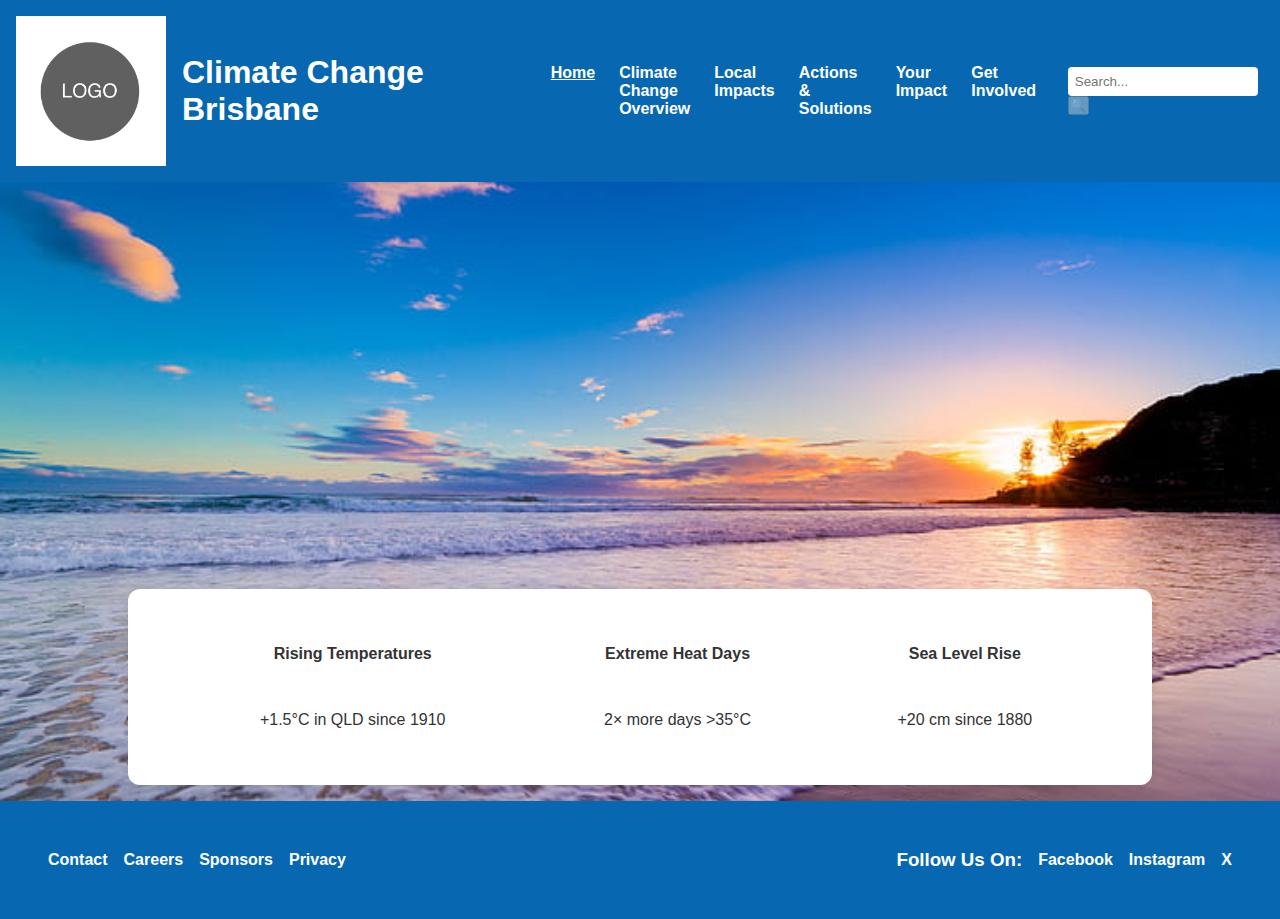
<file: index.html>
<!DOCTYPE html>
<html lang="en">
<head>
  <meta charset="UTF-8">
  <title>Climate Change Brisbane</title>
  <link rel="stylesheet" href="styles.css">
</head>

<body>
  <div class="page-container">

    <!-- Header -->
    <header class="header">
      <div class="header-left">
        <img src="./photos/logo.png" alt="Logo" class="logo" width="150" height="150">
        <h1>Climate Change Brisbane</h1>
      </div>

      <nav class="nav">
        <a href="index.html" class="active">Home</a>
        <a href="content_page1.html">Climate Change Overview</a>
        <a href="content_page2.html">Local Impacts</a>
        <a href="content_page3.html">Actions & Solutions</a>
        <a href="content_page4.html">Your Impact</a>
        <a href="content_page5.html">Get Involved</a>
      </nav>

      <div class="search-bar">
        <input type="text" placeholder="Search..." disabled>
        <button disabled>🔍</button>
      </div>
    </header>

    <!-- Main Content Section -->
    <section class="content-main">
      <!-- Full-width Coast Image -->
      <img src="./photos/coast.jpg" alt="Landing page image" class="hero-image">
      <div class="overlay-table">
        <table>
          <tr>
            <th>Rising Temperatures</th>
            <th>Extreme Heat Days</th>
            <th>Sea Level Rise</th>
          </tr>
          <tr>
            <td>+1.5°C in QLD since 1910</td>
            <td>2× more days >35°C</td>
            <td>+20 cm since 1880</td>
          </tr>
        </table>
      </div>
    </section>

    <!-- Footer -->
    <footer class="footer">
      <div class="footer-left">
        <a href="#">Contact</a>
        <a href="#">Careers</a>
        <a href="#">Sponsors</a>
        <a href="#">Privacy</a>
      </div>

      <div class="footer-right">
        <h3>Follow Us On:</h3>
        <a href="#">Facebook</a>
        <a href="#">Instagram</a>
        <a href="#">X</a>
      </div>
    </footer>

  </div>
</body>
</html>
</file>
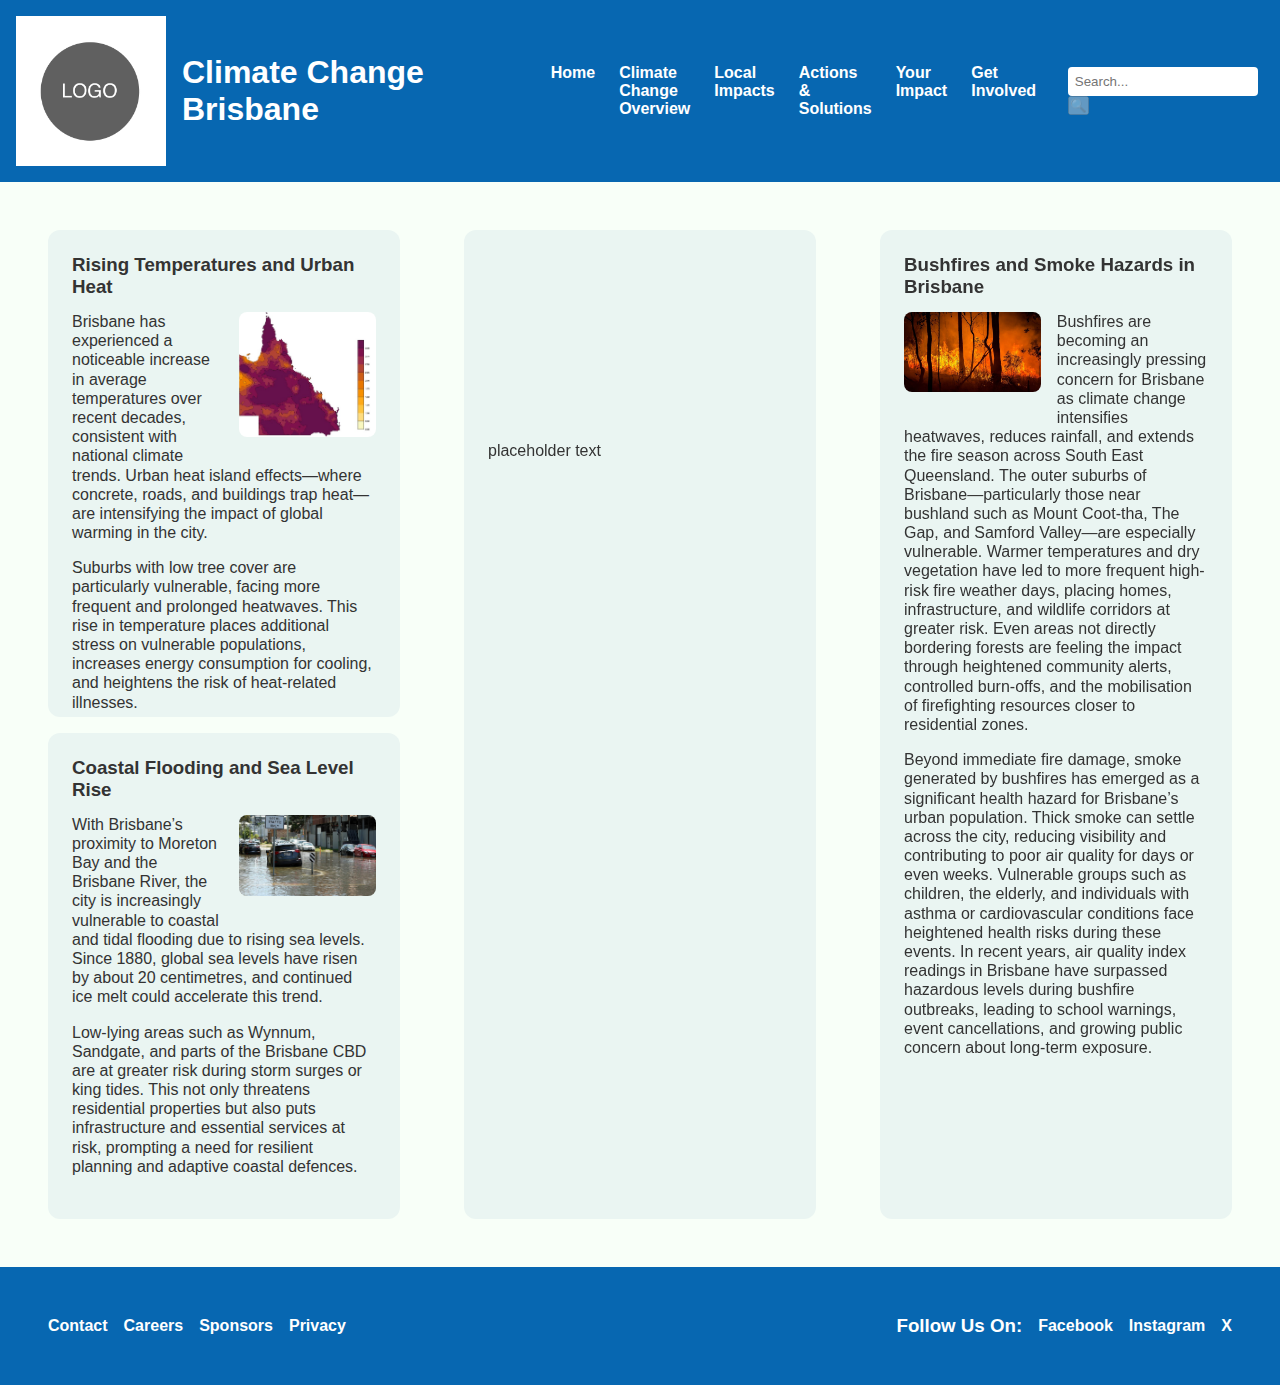
<file: content_page1.html>
<!DOCTYPE html>
<html lang="en">
<head>
  <meta charset="UTF-8">
  <title>Climate Change Brisbane</title>
  <link rel="stylesheet" href="styles.css">
</head>

<body>
  <div class="page-container">

    <!-- Header -->
    <header class="header">
      <div class="header-left">
        <img src="logo.png" alt="Logo" class="logo" width="150" height="150">
        <h1>Climate Change Brisbane</h1>
      </div>

      <nav class="nav">
        <a href="index.html">Home</a>
        <a href="content_page1.html">Climate Change Overview</a>
        <a href="content_page2.html">Local Impacts</a>
        <a href="content_page3.html">Actions & Solutions</a>
        <a href="content_page4.html">Your Impact</a>
        <a href="content_page5.html">Get Involved</a>
      </nav>

      <div class="search-bar">
        <input type="text" placeholder="Search..." disabled>
        <button disabled>🔍</button>
      </div>
    </header>

    <!-- Main Content -->
    <section class="content">

      <!-- Left Column -->
      <div class="left-column">
        <div class="image-text-box">
          <h3>Rising Temperatures and Urban Heat</h3>
          <img src="heat.jpg" alt="image 1" class="float-image">
          <p>Brisbane has experienced a noticeable increase in average temperatures over recent decades, consistent with national climate trends. Urban heat island effects—where 
            concrete, roads, and buildings trap heat—are intensifying the impact of global warming in the city. 
          </p>
          <p>
            Suburbs with low tree cover are particularly vulnerable, facing 
            more frequent and prolonged heatwaves. This rise in temperature places additional stress on vulnerable populations, increases energy consumption for cooling, and 
            heightens the risk of heat-related illnesses.
          </p>
        </div>
        <div class="image-text-box">
          <h3>Coastal Flooding and Sea Level Rise</h3>
          <img src="flood.jpg" alt="image 2" class="float-image">
          <p>With Brisbane’s proximity to Moreton Bay and the Brisbane River, the city is increasingly vulnerable to coastal and tidal flooding due to rising sea levels. Since 
            1880, global sea levels have risen by about 20 centimetres, and continued ice melt could accelerate this trend. 
          </p>
          <p>
            Low-lying areas such as Wynnum, Sandgate, and parts 
            of the Brisbane CBD are at greater risk during storm surges or king tides. This not only threatens residential properties but also puts infrastructure and essential 
            services at risk, prompting a need for resilient planning and adaptive coastal defences.
          </p>
        </div>
      </div>

      <!-- Middle Column -->
      <div class="middle-column">
        <div class="video-box">
          <iframe width="560" height="315"
            src="https://www.youtube.com/embed/fQZQ-benW9Y?si=Fs5UpnzwLrQLPlmw"
            title="YouTube video player" frameborder="0"
            allow="accelerometer; autoplay; clipboard-write; encrypted-media; gyroscope; picture-in-picture; web-share"
            referrerpolicy="strict-origin-when-cross-origin"
            allowfullscreen></iframe>
          <p>placeholder text</p>
        </div>
      </div>

      <!-- Right Column -->
      <div class="right-column">
        <div class="image-text-box">
          <h3>Bushfires and Smoke Hazards in Brisbane</h3>
          <img src="fire.jpg" alt="Supporting visual 3" class="float-left-image">
          <p>Bushfires are becoming an increasingly pressing concern for Brisbane as climate change intensifies heatwaves, reduces rainfall, and extends the fire season 
            across South East Queensland. The outer suburbs of Brisbane—particularly those near bushland such as Mount Coot-tha, The Gap, and Samford Valley—are especially 
            vulnerable. Warmer temperatures and dry vegetation have led to more frequent high-risk fire weather days, placing homes, infrastructure, and wildlife corridors at 
            greater risk. Even areas not directly bordering forests are feeling the impact through heightened community alerts, controlled burn-offs, and the mobilisation of 
            firefighting resources closer to residential zones. 
          </p>
          <p>
            Beyond immediate fire damage, smoke generated by bushfires has emerged as a significant health hazard for 
            Brisbane’s urban population. Thick smoke can settle across the city, reducing visibility and contributing to poor air quality for days or even weeks. Vulnerable 
            groups such as children, the elderly, and individuals with asthma or cardiovascular conditions face heightened health risks during these events. In recent years, 
            air quality index readings in Brisbane have surpassed hazardous levels during bushfire outbreaks, leading to school warnings, event cancellations, and growing public 
            concern about long-term exposure.
          </p>
        </div>
      </div>

    </section>

    <!-- Footer -->
    <footer class="footer">
      <div class="footer-left">
        <a href="#">Contact</a>
        <a href="#">Careers</a>
        <a href="#">Sponsors</a>
        <a href="#">Privacy</a>
      </div>

      <div class="footer-right">
        <h3>Follow Us On:</h3>
        <a href="#">Facebook</a>
        <a href="#">Instagram</a>
        <a href="#">X</a>
      </div>
    </footer>

  </div>
</body>
</html>
</file>
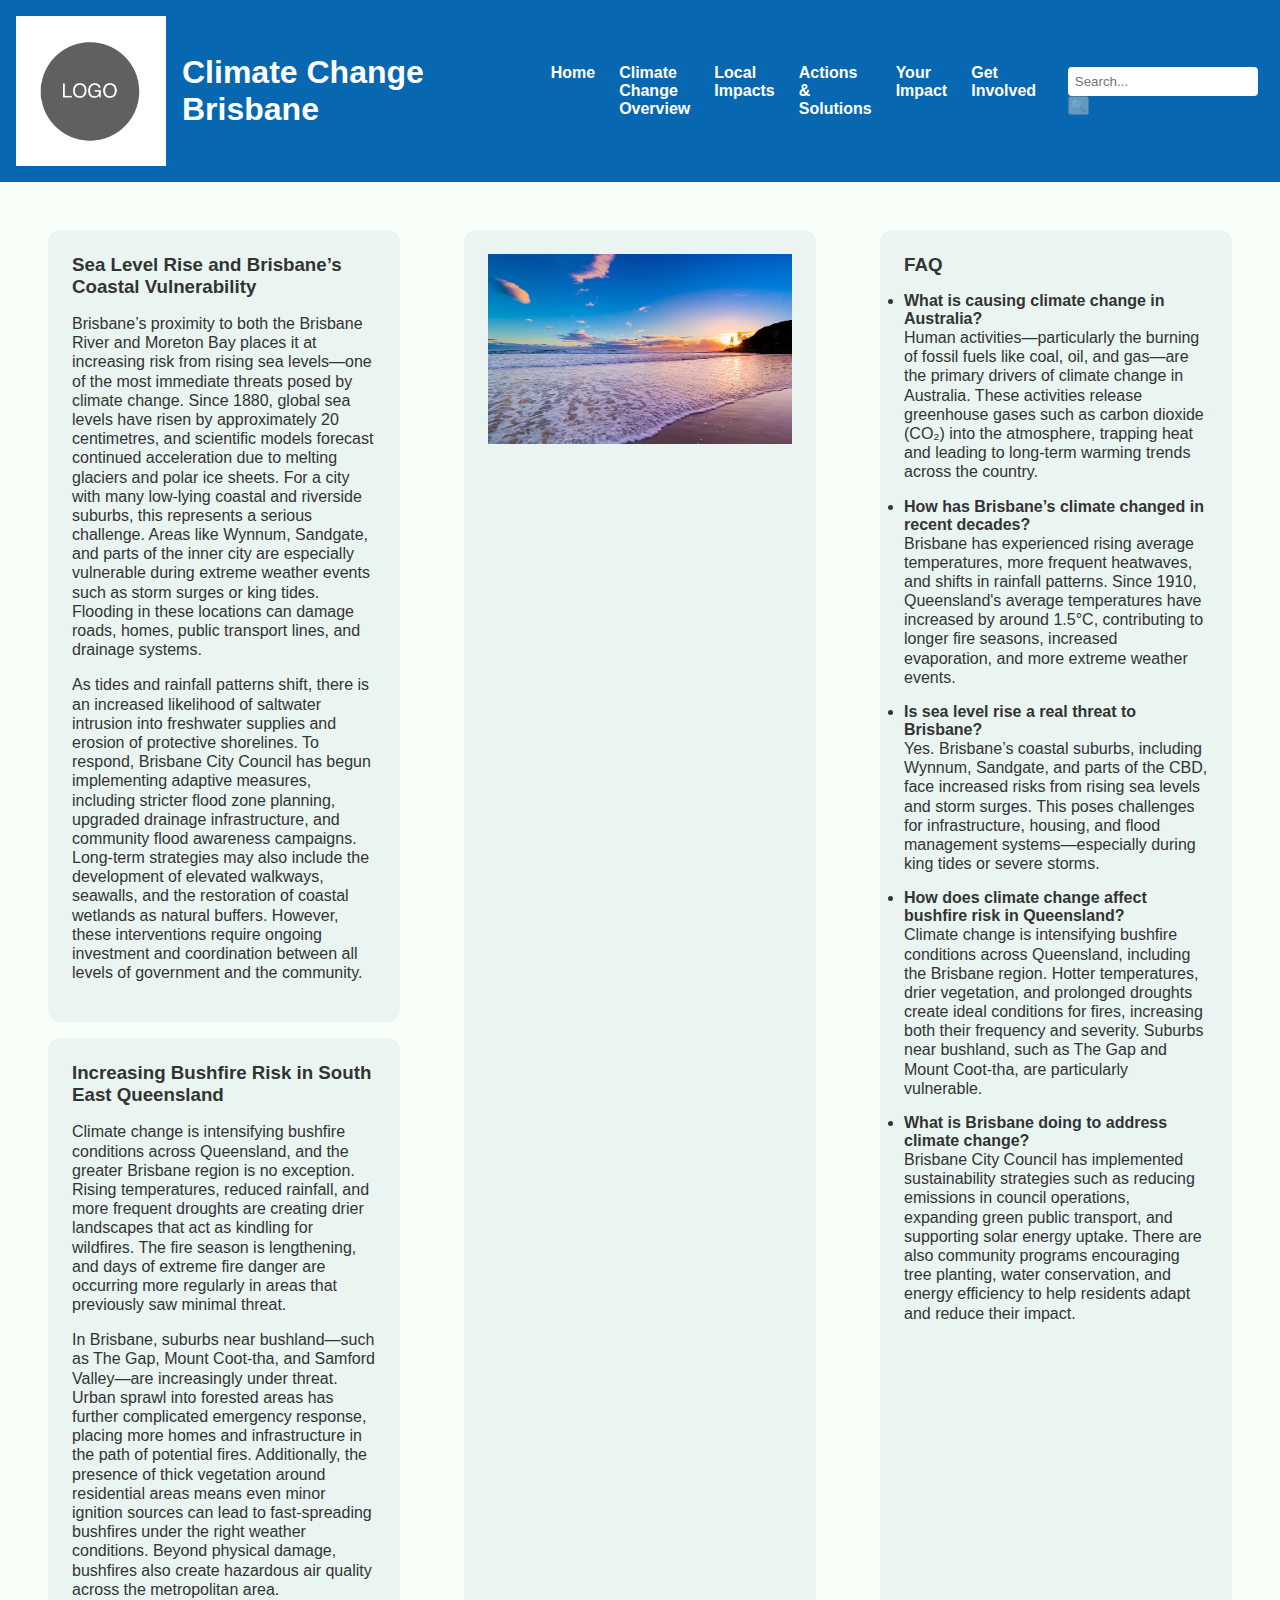
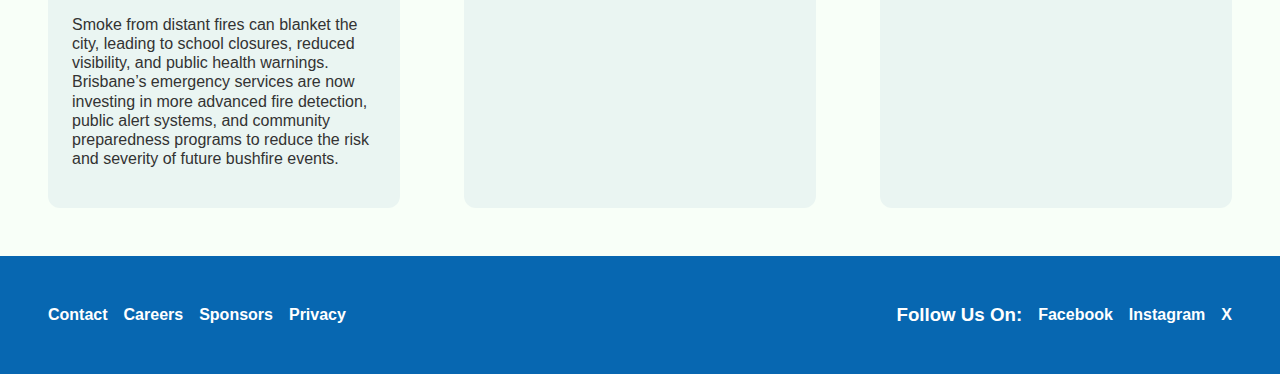
<file: content_page2.html>
<!DOCTYPE html>
<html lang="en">
<head>
  <meta charset="UTF-8">
  <title>Climate Change Brisbane</title>
  <link rel="stylesheet" href="styles.css">
</head>

<body>
  <div class="page-container">

    <!-- Header -->
    <header class="header">
      <div class="header-left">
        <img src="./photos/logo.png" alt="Logo" class="logo" width="150" height="150">
        <h1>Climate Change Brisbane</h1>
      </div>

      <nav class="nav">
        <a href="index.html">Home</a>
        <a href="content_page1.html">Climate Change Overview</a>
        <a href="content_page2.html">Local Impacts</a>
        <a href="content_page3.html">Actions & Solutions</a>
        <a href="content_page4.html">Your Impact</a>
        <a href="content_page5.html">Get Involved</a>
      </nav>

      <div class="search-bar">
        <input type="text" placeholder="Search..." disabled>
        <button disabled>🔍</button>
      </div>
    </header>

    <!-- Main Content -->
    <section class="content">

      <!-- Column 1: Text Boxes -->
      <div class="left-column">
        <div class="text-box">
          <h3>Sea Level Rise and Brisbane’s Coastal Vulnerability</h3>
          <p>Brisbane’s proximity to both the Brisbane River and Moreton Bay places it at increasing risk from rising sea levels—one of the most immediate threats posed by climate 
            change. Since 1880, global sea levels have risen by approximately 20 centimetres, and scientific models forecast continued acceleration due to melting glaciers 
            and polar ice sheets. For a city with many low-lying coastal and riverside suburbs, this represents a serious challenge. Areas like Wynnum, Sandgate, and parts of 
            the inner city are especially vulnerable during extreme weather events such as storm surges or king tides. Flooding in these locations can damage roads, homes, 
            public transport lines, and drainage systems.
          </p>
          <p>
            As tides and rainfall patterns shift, there is an increased likelihood of saltwater intrusion into freshwater supplies 
            and erosion of protective shorelines. To respond, Brisbane City Council has begun implementing adaptive measures, including stricter flood zone planning, upgraded 
            drainage infrastructure, and community flood awareness campaigns. Long-term strategies may also include the development of elevated walkways, seawalls, and the 
            restoration of coastal wetlands as natural buffers. However, these interventions require ongoing investment and coordination between all levels of government and 
            the community.
          </p>
        </div>
        <div class="text-box">
          <h3>Increasing Bushfire Risk in South East Queensland</h3>
          <p>Climate change is intensifying bushfire conditions across Queensland, and the greater Brisbane region is no exception. Rising temperatures, reduced rainfall, and 
            more frequent droughts are creating drier landscapes that act as kindling for wildfires. The fire season is lengthening, and days of extreme fire danger are occurring 
            more regularly in areas that previously saw minimal threat. 
          </p>
          <p>
            In Brisbane, suburbs near bushland—such as The Gap, Mount Coot-tha, and Samford Valley—are increasingly 
            under threat. Urban sprawl into forested areas has further complicated emergency response, placing more homes and infrastructure in the path of potential fires. 
            Additionally, the presence of thick vegetation around residential areas means even minor ignition sources can lead to fast-spreading bushfires under the right weather 
            conditions. Beyond physical damage, bushfires also create hazardous air quality across the metropolitan area.
          </p>
          <p>
            Smoke from distant fires can blanket the city, leading 
            to school closures, reduced visibility, and public health warnings. Brisbane’s emergency services are now investing in more advanced fire detection, public alert 
            systems, and community preparedness programs to reduce the risk and severity of future bushfire events.
          </p>
        </div>
      </div>

      <!-- Column 2: Image -->
      <div class="middle-column">
        <div class="image-box">
          <img src="./photos/coast.jpg" alt="climate change image" class="column-image">
        </div>
      </div>

      <!-- Column 3: FAQ -->
      <div class="right-column">
        <div class="FAQ-box">
          <h3>FAQ</h3>
          <ul>
            <li>
              <strong>What is causing climate change in Australia?</strong>
              <p>Human activities—particularly the burning of fossil fuels like coal, oil, and gas—are the primary drivers of climate change in Australia. These activities 
              release greenhouse gases such as carbon dioxide (CO₂) into the atmosphere, trapping heat and leading to long-term warming trends across the country.</p>
            </li>
            <li>
              <strong>How has Brisbane’s climate changed in recent decades?</strong>
              <p>Brisbane has experienced rising average temperatures, more frequent heatwaves, and shifts in rainfall patterns. Since 1910, Queensland's average temperatures 
              have increased by around 1.5°C, contributing to longer fire seasons, increased evaporation, and more extreme weather events.</p>
            </li>
            <li>
              <strong>Is sea level rise a real threat to Brisbane?</strong>
              <p>Yes. Brisbane’s coastal suburbs, including Wynnum, Sandgate, and parts of the CBD, face increased risks from rising sea levels and storm surges. This poses 
              challenges for infrastructure, housing, and flood management systems—especially during king tides or severe storms.</p>
            </li>
            <li>
              <strong>How does climate change affect bushfire risk in Queensland?</strong>
              <p>Climate change is intensifying bushfire conditions across Queensland, including the Brisbane region. Hotter temperatures, drier vegetation, and prolonged 
              droughts create ideal conditions for fires, increasing both their frequency and severity. Suburbs near bushland, such as The Gap and Mount Coot-tha, are particularly vulnerable.</p>
            </li>
            <li>
              <strong>What is Brisbane doing to address climate change?</strong>
              <p>Brisbane City Council has implemented sustainability strategies such as reducing emissions in council operations, expanding green public transport, and 
              supporting solar energy uptake. There are also community programs encouraging tree planting, water conservation, and energy efficiency to help residents adapt 
              and reduce their impact.</p>
            </li>            
          </ul>
        </div>
      </div>

    </section>

    <!-- Footer -->
    <footer class="footer">
      <div class="footer-left">
        <a href="#">Contact</a>
        <a href="#">Careers</a>
        <a href="#">Sponsors</a>
        <a href="#">Privacy</a>
      </div>

      <div class="footer-right">
        <h3>Follow Us On:</h3>
        <a href="#">Facebook</a>
        <a href="#">Instagram</a>
        <a href="#">X</a>
      </div>
    </footer>

  </div>
</body>
</html>
</file>
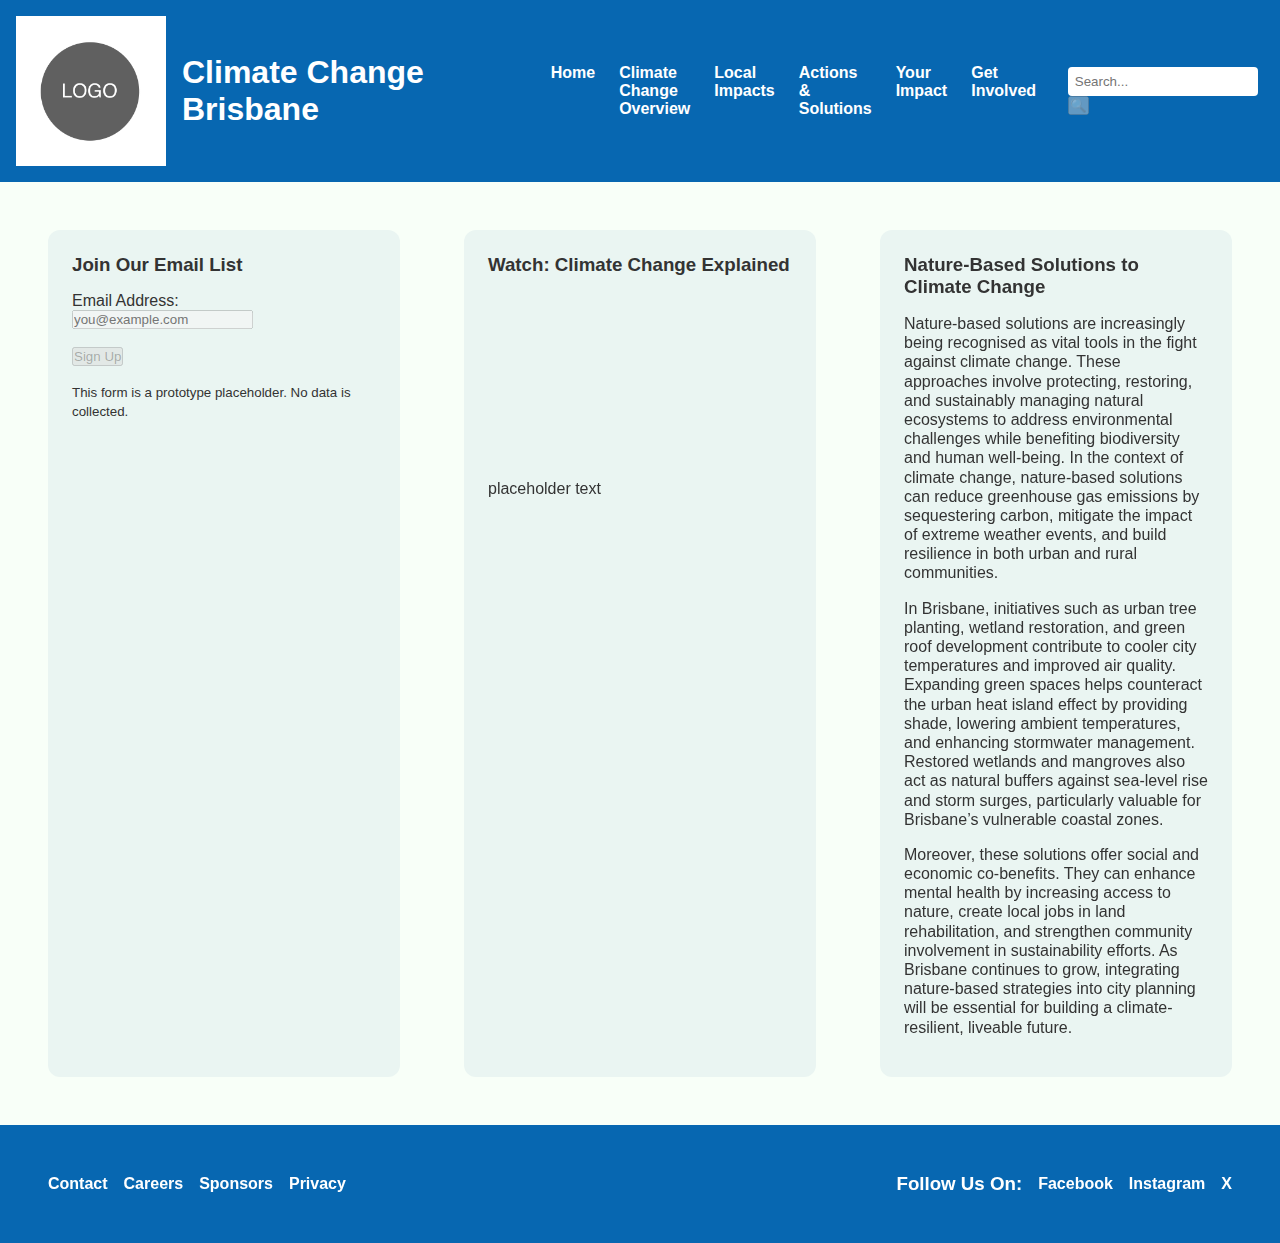
<file: content_page3.html>
<!DOCTYPE html>
<html lang="en">
<head>
  <meta charset="UTF-8">
  <title>Climate Change Brisbane</title>
  <link rel="stylesheet" href="styles.css">
</head>

<body>
  <div class="page-container">

    <!-- Header -->
    <header class="header">
      <div class="header-left">
        <img src="./photos/logo.png" alt="Logo" class="logo" width="150" height="150">
        <h1>Climate Change Brisbane</h1>
      </div>

      <nav class="nav">
        <a href="index.html">Home</a>
        <a href="content_page1.html">Climate Change Overview</a>
        <a href="content_page2.html">Local Impacts</a>
        <a href="content_page3.html">Actions & Solutions</a>
        <a href="content_page4.html">Your Impact</a>
        <a href="content_page5.html">Get Involved</a>
      </nav>

      <div class="search-bar">
        <input type="text" placeholder="Search..." disabled>
        <button disabled>🔍</button>
      </div>
    </header>

    <!-- Main Content -->
    <section class="content">

      <!-- Column 1: Email Signup Form -->
      <div class="left-column">
        <div class="form-box">
          <h3>Join Our Email List</h3>
          <form>
            <label for="email">Email Address:</label><br>
            <input type="email" id="email" name="email" placeholder="you@example.com" disabled><br><br>
            <button type="submit" disabled>Sign Up</button>
          </form>
          <p><small>This form is a prototype placeholder. No data is collected.</small></p>
        </div>
      </div>

      <!-- Column 2: Embedded Video -->
      <div class="middle-column">
        <div class="video-box">
          <h3>Watch: Climate Change Explained</h3>
          <iframe width="560" height="315"
            src="https://www.youtube.com/embed/9Yq2OPJR-a4?si=SKNx8qv23nv4-U0X"
            title="YouTube video player" frameborder="0"
            allow="accelerometer; autoplay; clipboard-write; encrypted-media; gyroscope; picture-in-picture; web-share"
            referrerpolicy="strict-origin-when-cross-origin"
            allowfullscreen></iframe>
          <p>placeholder text</p>
        </div>
      </div>

      <!-- Column 3: Text Block -->
      <div class="right-column">
        <div class="text-box">
          <h3>Nature-Based Solutions to Climate Change</h3>
          <p>Nature-based solutions are increasingly being recognised as vital tools in the fight against climate change. These approaches involve protecting, restoring, and 
            sustainably managing natural ecosystems to address environmental challenges while benefiting biodiversity and human well-being. In the context of climate change, 
            nature-based solutions can reduce greenhouse gas emissions by sequestering carbon, mitigate the impact of extreme weather events, and build resilience in both urban 
            and rural communities. 
          <p>In Brisbane, initiatives such as urban tree planting, wetland restoration, and green roof development contribute to cooler city temperatures 
            and improved air quality. Expanding green spaces helps counteract the urban heat island effect by providing shade, lowering ambient temperatures, and enhancing 
            stormwater management. Restored wetlands and mangroves also act as natural buffers against sea-level rise and storm surges, particularly valuable for Brisbane’s 
            vulnerable coastal zones.
          </p> 
          <p>Moreover, these solutions offer social and economic co-benefits. They can enhance mental health by increasing access to nature, 
            create local jobs in land rehabilitation, and strengthen community involvement in sustainability efforts. As Brisbane continues to grow, integrating nature-based 
            strategies into city planning will be essential for building a climate-resilient, liveable future.
          </p>
        </div>
      </div>

    </section>

    <!-- Footer -->
    <footer class="footer">
      <div class="footer-left">
        <a href="#">Contact</a>
        <a href="#">Careers</a>
        <a href="#">Sponsors</a>
        <a href="#">Privacy</a>
      </div>

      <div class="footer-right">
        <h3>Follow Us On:</h3>
        <a href="#">Facebook</a>
        <a href="#">Instagram</a>
        <a href="#">X</a>
      </div>
    </footer>

  </div>
</body>
</html>
</file>
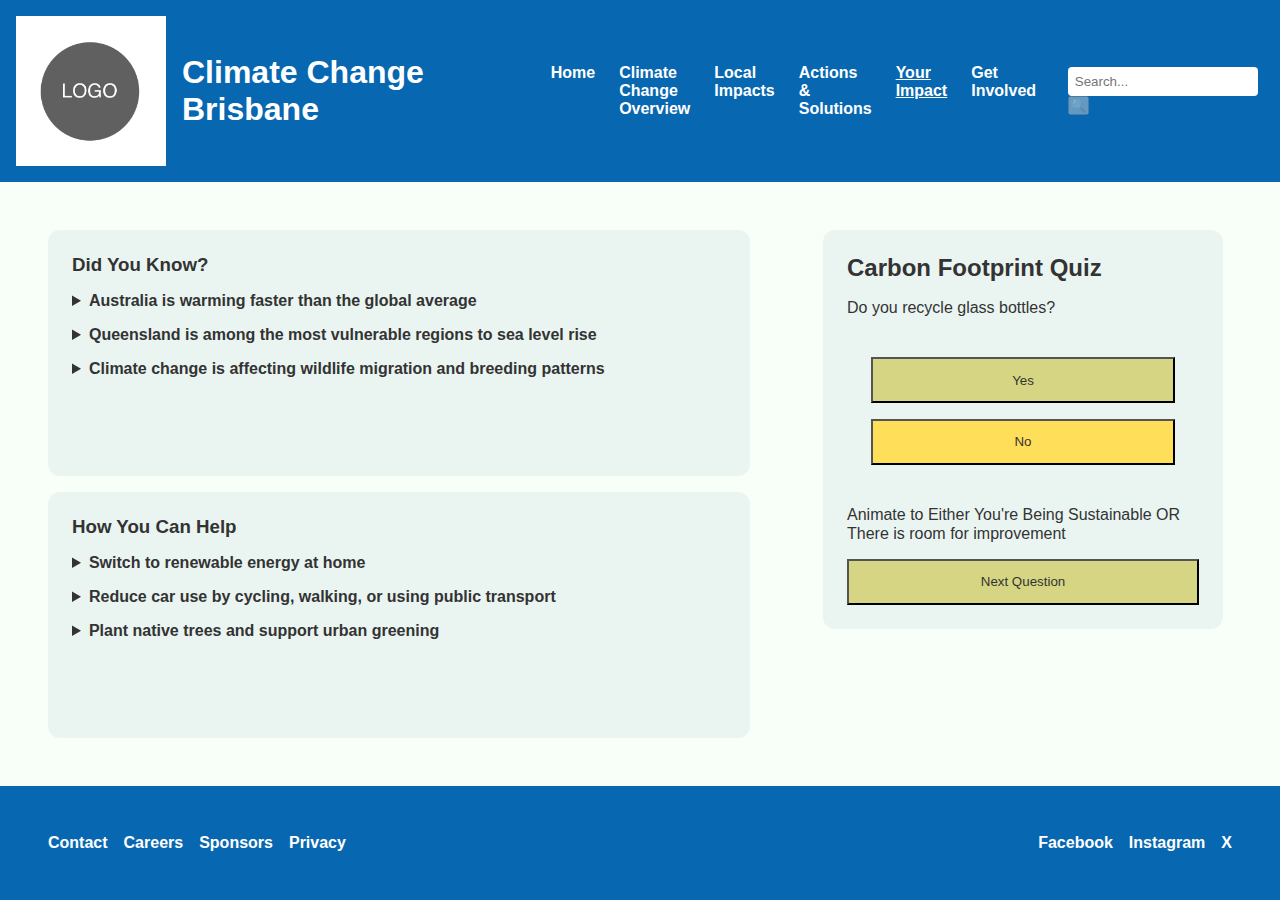
<file: content_page4.html>
<!DOCTYPE html>
<html lang="en">
<head>
  <meta charset="UTF-8">
  <title>Climate Change Brisbane</title>
  <link rel="stylesheet" href="styles.css">
</head>

<body>
  <div class="page-container">

    <!-- Header -->
    <header class="header">
      <div class="header-left">
        <img src="./photos/logo.png" alt="Logo" class="logo" width="150" height="150">
        <h1><a href="index.html">Climate Change Brisbane</a></h1>
      </div>

      <nav class="nav">
        <a href="index.html">Home</a>
        <a href="content_page1.html">Climate Change Overview</a>
        <a href="content_page2.html">Local Impacts</a>
        <a href="content_page3.html">Actions & Solutions</a>
        <a href="content_page4.html" class="active">Your Impact</a>
        <a href="content_page5.html">Get Involved</a>
      </nav>

      <div class="search-bar">
        <input type="text" placeholder="Search..." disabled>
        <button disabled>🔍</button>
      </div>
    </header>

    <!-- Main Content -->
    <section class="content">

      <!-- Left Column: Facts and Tips -->
      <div class="left-column">
        <div class="info-box">
          <h3>Did You Know?</h3>
          <details>
            <summary>Australia is warming faster than the global average</summary>
            <p>Since 1910, Australia's average land temperature has increased by 1.5°C, 
              contributing to more frequent extreme weather events like heatwaves, 
              bushfires, and droughts.
            </p>
          </details>
          <details>
            <summary>Queensland is among the most vulnerable regions to sea level rise</summary>
            <p>Low-lying coastal suburbs in Brisbane—like Wynnum and Sandgate—face an 
              increasing risk of tidal flooding due to rising sea levels and storm surges.
            </p>
          </details>
          <details>
            <summary>Climate change is affecting wildlife migration and breeding patterns</summary>
            <p>Species such as the green sea turtle are producing more female hatchlings 
              due to warmer sand temperatures, which could disrupt ecological balance over time.
            </p>
          </details>
        </div>

        <div class="info-box">
          <h3>How You Can Help</h3>
          <details>
            <summary>Switch to renewable energy at home</summary>
            <p>Installing solar panels or choosing a green energy provider reduces 
              dependence on fossil fuels and lowers your household carbon footprint.
            </p>
          </details>
          <details>
            <summary>Reduce car use by cycling, walking, or using public transport</summary>
            <p>Cutting back on short car trips helps reduce greenhouse gas emissions 
              and improves air quality in your community.
            </p>
          </details>
          <details>
            <summary>Plant native trees and support urban greening</summary>
            <p>Trees absorb CO₂, provide shade, and help cool urban areas—supporting 
              local biodiversity and reducing the urban heat island effect.</p>
          </details>
        </div>
      </div>

      <!-- Right Column: Quiz -->
      <div class="quiz-column">
        <div class="quiz-box">
          <h2>Carbon Footprint Quiz</h2>
          <p class="quiz-question">Do you recycle glass bottles?</p>

          <div class="quiz-responses">
            <button class="yes-button">Yes</button>
            <button class="no-button">No</button>
          </div>

          <p class="quiz-feedback">Animate to Either You're Being Sustainable OR There is room for improvement</p>

          <button class="next-button">Next Question</button>
        </div>
      </div>

    </section>

    <!-- Footer -->
    <footer class="footer">
      <div class="footer-left">
        <a href="#">Contact</a>
        <a href="#">Careers</a>
        <a href="#">Sponsors</a>
        <a href="#">Privacy</a>
      </div>

      <div class="footer-right">
        <a href="https://www.facebook.com">Facebook</a>
        <a href="https://www.instagram.com">Instagram</a>
        <a href="https://www.x.com">X</a>
      </div>
    </footer>

  </div>
</body>
</html>
</file>
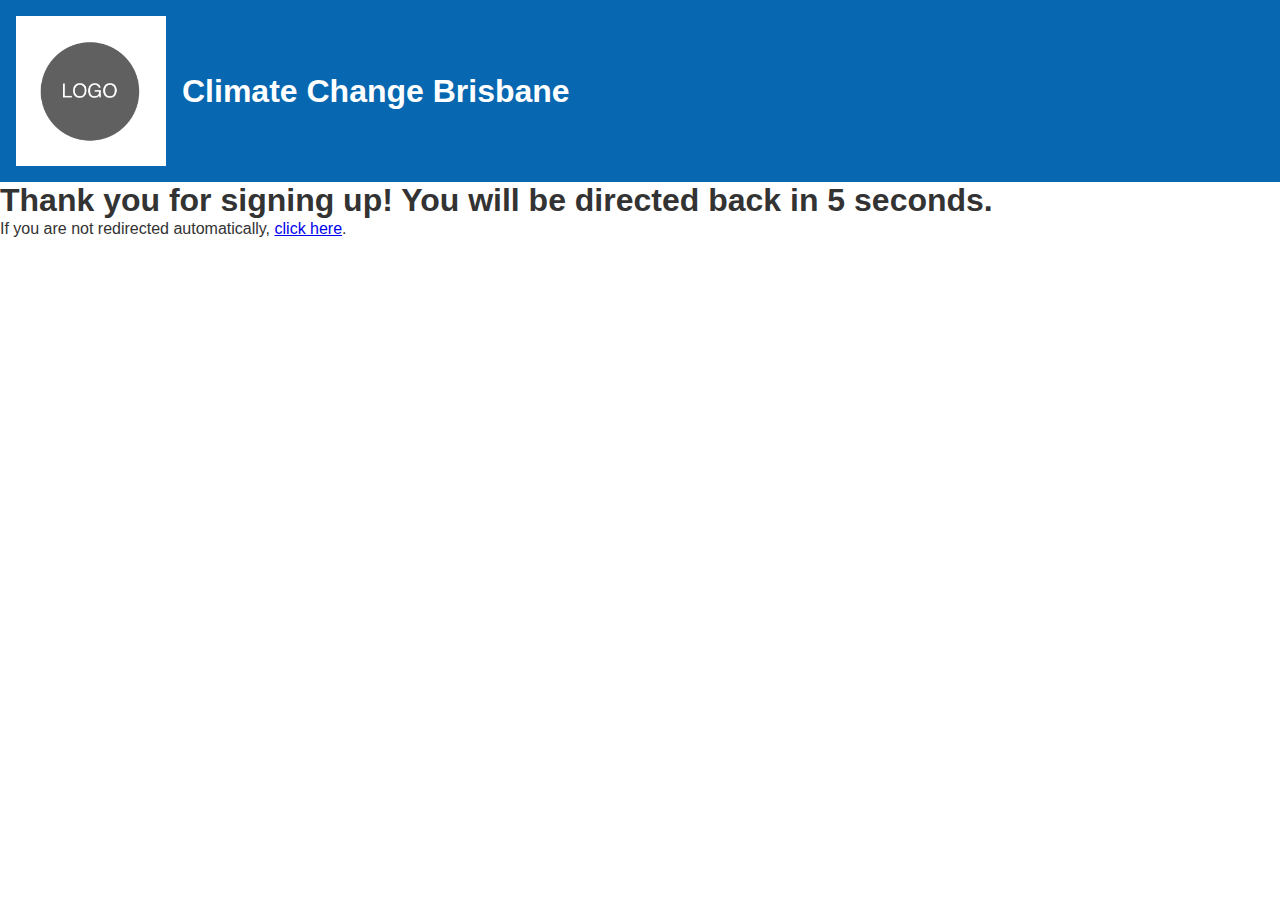
<file: thankyou.html>
<!DOCTYPE html>
<html lang="en">
<head>
    <meta charset="UTF-8">
    <meta name="viewport" content="width=device-width, initial-scale=1.0">
    <meta http-equiv="refresh" content="5; url=content_page3.html">
    <title>Thank You</title>
    <link rel="stylesheet" href="styles.css">
</head>
<body>
    <header class="header">
        <div class="header-left">
          <img src="./photos/logo.png" alt="Logo" class="logo" width="150" height="150">
          <h1><a href="index.html">Climate Change Brisbane</a></h1>
        </div>
    </header>

    <h1>Thank you for signing up! You will be directed back in 5 seconds.</h1>
    <p>If you are not redirected automatically, <a href="content_page3.html">click here</a>.</p>
</body>
</html>
</file>
<file: styles.css>
* {
    margin: 0;
    padding: 0;
    box-sizing: border-box;
  }
  
  html, body {
    height: 100%;
  }
  
  body {
    font-family: sans-serif;
    background-color: #FFFFFF;
    color: #333333;
    width: 100%;
  height: 100vh;
  }
  
  .page-container {
    display: flex;
    flex-direction: column;
    min-height: 100vh;
  }
  
  /* Header */
  header {
    display: flex;
    justify-content: space-between;
    align-items: center;
    padding: 1em 2em;
  }
  
  .header {
    background-color: #0767B1;
    color: #FFFFFF;
    padding: 0;
    font-weight: bold;
  }
  
  .header-left {
    display: flex;
    align-items: center;
    gap: 1em;
    background-color: #0767B1;
    padding: 1em;
  }

  .header-left h1 a {
    color: #FFFFFF;
    text-decoration: none;
  }
  
  .nav {
    flex: 1;
    display: flex;
    justify-content: center;
    gap: 1.5em;
    background-color: #0767B1;
    padding: 1em;
    color: #FFFFFF;
  }

  .nav a {
    color: #FFFFFF;
    text-decoration: none;
    font-weight: bold;
  }

  .nav a:hover {
    text-decoration: underline;
  }

  .nav a.active {
    text-decoration: underline;
  }
  
  .search-bar {
    background-color: #0767B1;
    color: #FFFFFF;
    border: none;
    padding: 0.5em 1em;
  }
  
  .search-bar input {
    background-color: #FFFFFF;
    color: #333;
    border: none;
    padding: 0.5em;
    border-radius: 4px;
  }
  
  .logo {
    background-color: #FFFFFF;
    /*padding: 1em;*/
  }
  
  /* Hero Section with Overlay Table */
  .content-main {
    position: relative;
    width: 100%;
    overflow: hidden;
  }
  
  .hero-image {
    width: 100%;
    height: 619px;
    object-fit: cover;
    display: block;
  }
  
  .overlay-table {
    position: absolute;
    bottom: 1em;
    left: 50%;
    transform: translateX(-50%);
    background-color: #ffffff;
    padding: 1.5em 2em;
    border-radius: 12px;
    box-shadow: 0 0 10px rgba(0, 0, 0, 0.08);
    width: 80%;
    text-align: center;
    z-index: 10;
  }
  
  .overlay-table table {
    width: 100%;
    border-collapse: separate;
    border-spacing: 2em 1em;
  }
  
  .overlay-table th,
  .overlay-table td {
    padding: 1em;
  }
  
  /* General content layout for other pages */
  .content {
    display: flex;
    flex-wrap: wrap;
    gap: 2em;
    padding: 2em;
    background-color: #F8FFF8;
    box-sizing: border-box;
    flex: 1;
  }
  
  .left-column,
  .middle-column,
  .right-column {
    flex: 1;
    min-width: 250px;
    display: flex;
    flex-direction: column;
    gap: 1em;
    padding: 1em;
  }

  .video-box iframe {
    width: 100%;
    height: auto;
    aspect-ratio: 16 / 9;
    border: none;
    border-radius: 8px;
  }

  /* Shared content blocks */
  .image-text-box,
  .video-box,
  .text-box,
  .info-box,
  .quiz-box,
  .quiz-responses,
  .image-box,
  .FAQ-box,
  .pledge-form-box,
  .current-pledges-box,
  .form-box {
    background-color: #EAF5F2;
    padding: 1.5em;
    border-radius: 12px;
    display: flex;
    flex-direction: column;
    gap: 1em;
    height: 100%;
  }

  .info-box summary {
    font-weight: bold;
  }

  .image-text-box {
    display: block;
    overflow: hidden; /* Helps contain floated content */
  }

  .float-image {
    float: right;
    max-width: 45%;
    margin-left: 1em;
    margin-bottom: 1em;
    border-radius: 8px;
  }

  .float-left-image {
    float: left;
    max-width: 45%;
    margin: 0 1em 1em 0;
    border-radius: 8px;
  }

  .image-text-box::after,
  .text-box::after,
  .info-box::after,
  .video-box::after {
  content: "";
  display: table;
  clear: both;
}

.image-text-box p + p {
  margin-top: 1em;
}

  /* Buttons */
  .next-button,
  .yes-button {
    background-color: #D6D583;
    color: #333333;
    padding: 1em;
    transition: all 0.5s ease;
  }

  .yes-button:hover{
    transform: scale(120%);

  }
  
  .no-button {
    background-color: #FFDE59;
    color: #333333;
    padding: 1em;
    transition: all 0.5s ease;
  }

  .no-button:hover{
    transform: scale(120%);
  }

  .quiz-column {
    flex: 1;
    display: flex;
    flex-direction: column;
    align-items: center;
    padding: 1em;
    background-color: #F8FFF8;
    box-sizing: border-box;
    max-width: 450px;
    align-self: flex-start;
  }

  .quiz-box {
    width: 100%;
    max-width: 400px;
    background-color: #EAF5F2;
    padding: 1.5em;
    border-radius: 12px;
    box-sizing: border-box;
    display: flex;
    flex-direction: column;
    gap: 1em;
  }
  

  .pledge-form-box,
  .pledge {
    background-color: #F3FDF7;
    padding: 1em;
  }
  
  /* Footer */
  footer {
    display: flex;
    justify-content: space-between;
    align-items: center;
    padding: 2em;
    flex-wrap: wrap;
    background-color: #0767B1;
    color: #FFFFFF;
  }
  
  .footer-left,
  .footer-right {
    display: flex;
    align-items: center;
    gap: 1em;
    background-color: #0767B1;
    padding: 1em;
    font-weight: bold;
    color: #FFFFFF;
  }

  .footer-left a,
  .footer-right a {
    color: #FFFFFF;
    text-decoration: none;
  }

  .footer-left a:hover,
  .footer-right a:hover {
    text-decoration: underline;
  }
  
  .sidebar {
    position: absolute;
    bottom: 40%;
    left: 20%;
    transform: translateX(-75%);
    background-color: #ffffff;
    padding: 1.5em 2em;
    border-radius: 12px;
    box-shadow: 0 0 10px rgba(0, 0, 0, 0.08);
    width: 25%;
    text-align: center;
    z-index: 10;
  }

  .sidebar a {
    flex: 1;
    display: flex;
    justify-content: center;
    gap: 1.5em;
    background-color: #0767B1;
    padding: 1.3em;
    border-radius: 12px;
    color: #FFFFFF;
    font-size: 1.4em;
    text-decoration: none;
  }

  .sidebar a:hover {
    text-decoration: underline;
  }



  .imagesslider {
    bottom: 36%;
    right: -30%;
    position: absolute;
    transform: translateX(-50%);
  }
  
  .slider_container {
    position: relative;
    width: 80%; /* Adjusted width for better responsiveness */
    max-width: 1200px; /* Added max-width for better control */
    height: 25rem; /* Adjusted height */
    display: flex;
    justify-content: flex-start;
    align-items: center;
    overflow: hidden;
  }
  .slider {
    position: relative;
    width: 400%; /* Adjusted to match the number of slides */
    height: 100%;
    display: flex;
    flex-direction: row;
    align-items: center;
    justify-content: space-between;
    animation: 30s cubic-bezier(1, 0.95, 0.565, 1) sliding infinite;
  }
  .slide {
    position: relative;
    min-width: 100%;
    height: 100%;
  }
  .slide img {
    width: 100%;
    height: 100%;
    object-fit: cover;
    border-radius: 18px;
  }
  .slide.one {
    background: rgb(182, 19, 109);
    border-radius: 18px;
  }
  .slide.two {
    background: rgb(255, 64, 64);
    border-radius: 18px;
  }
  .slide.three {
    background: rgb(11, 173, 188);
    border-radius: 18px;
  }
  .slide.four {
    background: rgb(11, 188, 14);
    border-radius: 18px;
  }
  .slide.five {
    background: rgb(173, 11, 188);
    border-radius: 18px;
  }
  @keyframes sliding {
    0% {
      transform: translateX(0%);
    }
    20% {
      transform: translateX(0%);
    }
    25% {
      transform: translateX(-100%);
    }
    45% {
      transform: translateX(-100%);
    }
    50% {
      transform: translateX(-200%);
    }
    70% {
      transform: translateX(-200%);
    }
    75% {
      transform: translateX(-300%);
    }
    95% {
      transform: translateX(-300%);
    }
    100% {
      transform: translateX(-400%);
    }
  }

.FAQ-box ul li {
  margin-bottom: 1em;  /* Space between each Q&A */
}

.FAQ-box ul li p {
  line-height: 1.2;    /* Better paragraph readability inside Q&A answers */
}

.image-text-box h3 {
  margin-bottom: 0.75em;    /* Better spacing between heading and body text */
}

p {
  line-height: 1.2;    /* Easier to read spacing for body text */
}



@media (max-width: 768px) {     /* Layout for mobile phones and smaller screen - 768px is the most common breakpoint in web design */

  .content {
    flex-direction: column;     /* Stack all content columns vertically instead of side by side. */
  }

  .left-column,
  .middle-column,
  .right-column {
    flex: 1 1 100%;
    padding: 1em 0;      /* Make each column take up full width and reduce side padding */
  }

  .float-image,
  .float-left-image {
    float: none;
    display: block;
    margin: 1em auto;
    max-width: 100%;    /* Removes float on images and centres them with full width */
  }

  .nav {
    flex-direction: column;
    align-items: center;
    gap: 1em;            /* Navigation bar links vertically */
  }

 
  h1 {
    font-size: 1.5em;
    text-align: center;         /* Resize and centres the main heading for smaller screens */
  }

  .search-bar {
    justify-content: center;
    margin-top: 1em;        /* Centres the search bar and adds a spacing above it */
  }
}
</file>
